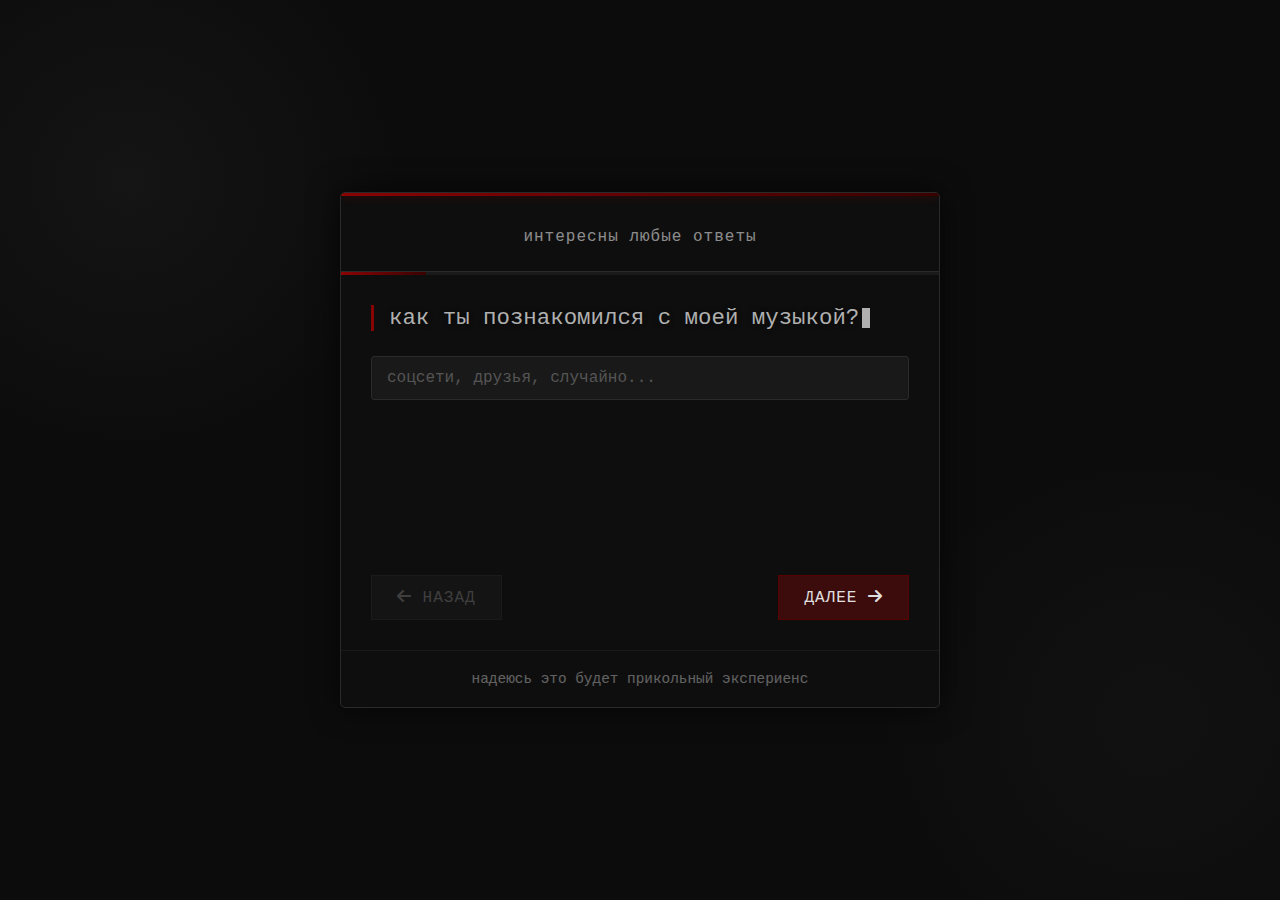
<file: que.html>
<!DOCTYPE html>
<html lang="ru">
<head>
    <meta charset="UTF-8">
    <meta name="viewport" content="width=device-width, initial-scale=1.0">
    <title>...</title>
    <link rel="stylesheet" href="https://cdnjs.cloudflare.com/ajax/libs/font-awesome/6.4.0/css/all.min.css">
    <style>
        * {
            margin: 0;
            padding: 0;
            box-sizing: border-box;
            font-family: 'Courier New', monospace;
        }

        body {
            background: #0c0c0c;
            color: #e0e0e0;
            min-height: 100vh;
            display: flex;
            justify-content: center;
            align-items: center;
            padding: 20px;
            position: relative;
            overflow: hidden;
        }

        /* Текстура фона */
        body::before {
            content: '';
            position: absolute;
            top: 0;
            left: 0;
            width: 100%;
            height: 100%;
            background: 
                radial-gradient(circle at 10% 20%, rgba(40, 40, 40, 0.3) 0%, transparent 20%),
                radial-gradient(circle at 90% 80%, rgba(30, 30, 30, 0.3) 0%, transparent 20%),
                repeating-linear-gradient(0deg, transparent, transparent 1px, rgba(20, 20, 20, 0.1) 2px);
            z-index: -1;
        }

        .container {
            width: 100%;
            max-width: 600px;
            background: rgba(15, 15, 15, 0.95);
            border: 1px solid #2a2a2a;
            border-radius: 5px;
            overflow: hidden;
            box-shadow: 0 0 30px rgba(0, 0, 0, 0.7);
            position: relative;
        }

        /* Эффект свечения */
        .container::after {
            content: '';
            position: absolute;
            top: 0;
            left: 0;
            right: 0;
            height: 3px;
            background: linear-gradient(90deg, #8a0303, #3a0000);
            box-shadow: 0 0 10px rgba(138, 3, 3, 0.5);
        }

        .header {
            padding: 25px;
            text-align: center;
            border-bottom: 1px solid #2a2a2a;
            position: relative;
        }

        h1 {
            font-size: 2.2rem;
            letter-spacing: 3px;
            text-transform: uppercase;
            color: #c0c0c0;
            text-shadow: 0 0 5px rgba(255, 255, 255, 0.1);
            margin-bottom: 10px;
        }

        .subtitle {
            font-size: 1rem;
            opacity: 0.6;
            letter-spacing: 1px;
        }

        .progress-container {
            height: 3px;
            background: #1a1a1a;
            position: relative;
        }

        .progress-bar {
            height: 100%;
            background: linear-gradient(90deg, #8a0303, #3a0000);
            width: 0%;
            transition: width 0.5s ease;
        }

        .question-container {
            padding: 30px;
            min-height: 300px;
            position: relative;
        }

        .question {
            animation: fadeIn 0.8s ease-out;
            position: absolute;
            width: calc(100% - 60px);
            opacity: 0;
            transform: translateY(20px);
            transition: none;
            pointer-events: none;
        }

        .question.active {
            opacity: 1;
            transform: translateY(0);
            pointer-events: all;
            transition: opacity 0.8s ease, transform 0.8s ease;
        }

        @keyframes fadeIn {
            from { opacity: 0; transform: translateY(20px); }
            to { opacity: 1; transform: translateY(0); }
        }

        .question-title {
            font-size: 1.4rem;
            margin-bottom: 25px;
            color: #b0b0b0;
            border-left: 3px solid #8a0303;
            padding-left: 15px;
            text-shadow: 0 0 5px rgba(0, 0, 0, 0.5);
        }

        input, textarea {
            width: 100%;
            background: rgba(30, 30, 30, 0.7);
            border: 1px solid #2a2a2a;
            border-radius: 3px;
            padding: 12px 15px;
            color: #e0e0e0;
            font-size: 1rem;
            margin-bottom: 15px;
            transition: all 0.3s;
        }

        input:focus, textarea:focus {
            outline: none;
            border-color: #8a0303;
            box-shadow: 0 0 8px rgba(138, 3, 3, 0.3);
        }

        input::placeholder, textarea::placeholder {
            color: #555;
        }

        .counter {
            text-align: right;
            font-size: 0.9rem;
            opacity: 0.7;
            margin-top: 5px;
        }

        .btn-container {
            display: flex;
            justify-content: space-between;
            padding: 0 30px 30px;
        }

        button {
            background: rgba(40, 40, 40, 0.8);
            color: #b0b0b0;
            border: 1px solid #3a3a3a;
            padding: 12px 25px;
            font-size: 1rem;
            cursor: pointer;
            transition: all 0.3s;
            text-transform: uppercase;
            letter-spacing: 1px;
        }

        button:hover {
            background: rgba(60, 60, 60, 0.8);
            border-color: #5a5a5a;
            color: #d0d0d0;
        }

        button:disabled {
            opacity: 0.3;
            cursor: not-allowed;
        }

        #btn-next {
            background: rgba(80, 10, 10, 0.7);
            border-color: #5a0000;
            color: #e0e0e0;
        }

        #btn-next:hover:not(:disabled) {
            background: rgba(110, 10, 10, 0.8);
            box-shadow: 0 0 10px rgba(138, 3, 3, 0.3);
        }

        #btn-submit {
            background: rgba(100, 10, 10, 0.9);
            border-color: #6a0000;
            color: #fff;
        }

        #btn-submit:hover {
            background: rgba(130, 10, 10, 1);
            box-shadow: 0 0 15px rgba(138, 3, 3, 0.5);
        }

        .typing-cursor {
            display: inline-block;
            width: 8px;
            height: 1.2rem;
            background: #b0b0b0;
            margin-left: 3px;
            animation: blink 1s infinite;
            vertical-align: middle;
        }

        @keyframes blink {
            0%, 100% { opacity: 1; }
            50% { opacity: 0; }
        }

        .footer {
            text-align: center;
            padding: 20px;
            font-size: 0.9rem;
            opacity: 0.4;
            border-top: 1px solid #2a2a2a;
        }

        .error-message {
            color: #8a0303;
            font-size: 0.9rem;
            margin-top: -10px;
            margin-bottom: 15px;
            display: none;
        }
    </style>
</head>
<body>
    <div class="container">
        <div class="header">
            <h1></h1>
            <p class="subtitle">интересны любые ответы</p>
        </div>
        
        <div class="progress-container">
            <div class="progress-bar" id="progress-bar"></div>
        </div>
        
        <div class="question-container">
            <!-- Вопрос 1 -->
            <div class="question active" id="q1">
                <div class="question-title">как ты познакомился с моей музыкой?<span class="typing-cursor"></span></div>
                <input type="text" id="discovery" placeholder="соцсети, друзья, случайно...">
                <div class="error-message" id="error1">ну хоть чуть-чуть</div>
            </div>
            
            <!-- Вопрос 2 -->
            <div class="question" id="q2">
                <div class="question-title">назови 3 артиста, с которыми ассоциируешь моё творчество<span class="typing-cursor"></span></div>
                <input type="text" id="similar1" placeholder="артист 1">
                <input type="text" id="similar2" placeholder="артист 2">
                <input type="text" id="similar3" placeholder="артист 3">
                <div class="error-message" id="error2">хотя бы одного</div>
            </div>
            
            <!-- Вопрос 3 -->
            <div class="question" id="q3">
                <div class="question-title">кто твои 3 любимых артиста?<span class="typing-cursor"></span></div>
                <input type="text" id="fav1" placeholder="артист 1">
                <input type="text" id="fav2" placeholder="артист 2">
                <input type="text" id="fav3" placeholder="артист 3">
                <div class="error-message" id="error3">хотя бы одного</div>
            </div>
            
            <!-- Вопрос 4 -->
            <div class="question" id="q4">
                <div class="question-title">какие ожидания от моего предстоящего релиза?<span class="typing-cursor"></span></div>
                <textarea id="expectations" placeholder="максимально честно" rows="4"></textarea>
                <div class="counter"><span id="char-count">0</span>/500</div>
                <div class="error-message" id="error4">ну хоть чуть-чуть</div>
            </div>
            
            <!-- Вопрос 5 -->
            <div class="question" id="q5">
                <div class="question-title">как ты относишься к экспериментам в музыке?<span class="typing-cursor"></span></div>
                <textarea id="experiments" placeholder="бубубубубу" rows="4"></textarea>
                <div class="counter"><span id="char-count2">0</span>/500</div>
                <div class="error-message" id="error5">ну хоть чуть-чуть</div>
            </div>
            
            <!-- Вопрос 6 -->
            <div class="question" id="q6">
                <div class="question-title">какие ощущения вызывает у тебя моя музыка?<span class="typing-cursor"></span></div>
                <textarea id="feelings" placeholder="эмоции, ассоциации..." rows="4"></textarea>
                <div class="counter"><span id="char-count3">0</span>/500</div>
                <div class="error-message" id="error6">ну хоть чуть-чуть</div>
            </div>
            
            <!-- Вопрос 7 -->
            <div class="question" id="q7">
                <div class="question-title">твой Telegram ID (@username)<span class="typing-cursor"></span></div>
                <input type="text" id="telegram" placeholder="@username">
                <div class="error-message" id="error7">тэлэграааам</div>
            </div>
        </div>
        
        <div class="btn-container">
            <button id="btn-prev" disabled><i class="fas fa-arrow-left"></i> Назад</button>
            <button id="btn-next">далее <i class="fas fa-arrow-right"></i></button>
            <button id="btn-submit" style="display: none;">удалить</button>
        </div>
        
        <div class="footer">
            надеюсь это будет прикольный экспериенс
        </div>
    </div>

    <script>
        const TELEGRAM_BOT_TOKEN = '7977982043:AAGoE7g2pBwt94ESocT3GSnUOZ-eWOO0KaY';
        const TELEGRAM_CHAT_ID = '6213180239'; 

        let currentQuestion = 1;
        const totalQuestions = 7;
        const progressBar = document.getElementById('progress-bar');
        
        const btnPrev = document.getElementById('btn-prev');
        const btnNext = document.getElementById('btn-next');
        const btnSubmit = document.getElementById('btn-submit');
        
        updateProgressBar();
        
        btnNext.addEventListener('click', nextQuestion);
        btnPrev.addEventListener('click', prevQuestion);
        btnSubmit.addEventListener('click', submitForm);
        
        document.getElementById('expectations').addEventListener('input', function() {
            document.getElementById('char-count').textContent = this.value.length;
        });
        
        document.getElementById('experiments').addEventListener('input', function() {
            document.getElementById('char-count2').textContent = this.value.length;
        });
        
        document.getElementById('feelings').addEventListener('input', function() {
            document.getElementById('char-count3').textContent = this.value.length;
        });
        
        function nextQuestion() {
            if (!validateCurrentQuestion()) return;
            
            document.getElementById(`q${currentQuestion}`).classList.remove('active');
            
            currentQuestion++;
            
            document.getElementById(`q${currentQuestion}`).classList.add('active');
            
            updateUI();
        }
        
        function prevQuestion() {
            document.getElementById(`q${currentQuestion}`).classList.remove('active');
            
            currentQuestion--;
            
            document.getElementById(`q${currentQuestion}`).classList.add('active');
            
            updateUI();
        }
        
        function updateUI() {
            updateProgressBar();
            
            btnPrev.disabled = (currentQuestion === 1);
            
            if (currentQuestion === totalQuestions) {
                btnNext.style.display = 'none';
                btnSubmit.style.display = 'block';
            } else {
                btnNext.style.display = 'block';
                btnSubmit.style.display = 'none';
            }
        }
        
        function updateProgressBar() {
            const progress = (currentQuestion / totalQuestions) * 100;
            progressBar.style.width = `${progress}%`;
        }
        
        function validateCurrentQuestion() {
            let isValid = true;
            const errorElement = document.getElementById(`error${currentQuestion}`);
            
            switch(currentQuestion) {
                case 1:
                    if (!document.getElementById('discovery').value.trim()) {
                        errorElement.style.display = 'block';
                        isValid = false;
                    } else {
                        errorElement.style.display = 'none';
                    }
                    break;
                    
                case 2:
                    const similar1 = document.getElementById('similar1').value.trim();
                    const similar2 = document.getElementById('similar2').value.trim();
                    const similar3 = document.getElementById('similar3').value.trim();
                    
                    if (!similar1 && !similar2 && !similar3) {
                        errorElement.style.display = 'block';
                        isValid = false;
                    } else {
                        errorElement.style.display = 'none';
                    }
                    break;
                    
                case 3:
                    const fav1 = document.getElementById('fav1').value.trim();
                    const fav2 = document.getElementById('fav2').value.trim();
                    const fav3 = document.getElementById('fav3').value.trim();
                    
                    if (!fav1 && !fav2 && !fav3) {
                        errorElement.style.display = 'block';
                        isValid = false;
                    } else {
                        errorElement.style.display = 'none';
                    }
                    break;
                    
                case 4:
                    if (!document.getElementById('expectations').value.trim()) {
                        errorElement.style.display = 'block';
                        isValid = false;
                    } else {
                        errorElement.style.display = 'none';
                    }
                    break;
                    
                case 5:
                    if (!document.getElementById('experiments').value.trim()) {
                        errorElement.style.display = 'block';
                        isValid = false;
                    } else {
                        errorElement.style.display = 'none';
                    }
                    break;
                    
                case 6:
                    if (!document.getElementById('feelings').value.trim()) {
                        errorElement.style.display = 'block';
                        isValid = false;
                    } else {
                        errorElement.style.display = 'none';
                    }
                    break;
                    
                case 7:
                    const telegram = document.getElementById('telegram').value.trim();
                    if (!telegram || !telegram.startsWith('@')) {
                        errorElement.style.display = 'block';
                        errorElement.textContent = 'Пожалуйста, укажите корректный Telegram ID (@username)';
                        isValid = false;
                    } else {
                        errorElement.style.display = 'none';
                    }
                    break;
            }
            
            return isValid;
        }
        
        async function submitForm() {
            if (!validateCurrentQuestion()) return;
            
            const formData = {
                discovery: document.getElementById('discovery').value,
                similarArtists: [
                    document.getElementById('similar1').value,
                    document.getElementById('similar2').value,
                    document.getElementById('similar3').value
                ].filter(a => a.trim()),
                favoriteArtists: [
                    document.getElementById('fav1').value,
                    document.getElementById('fav2').value,
                    document.getElementById('fav3').value
                ].filter(a => a.trim()),
                expectations: document.getElementById('expectations').value,
                experiments: document.getElementById('experiments').value,
                feelings: document.getElementById('feelings').value,
                telegram: document.getElementById('telegram').value
            };
            
            const message = `
новый отзыв

как узнал о музыке:
${formData.discovery}

ассоциации
${formData.similarArtists.join(', ') || 'Не указано'}

любимые артисты
${formData.favoriteArtists.join(', ') || 'Не указано'}

ожидания от релиза:
${formData.expectations || 'Не указано'}

отношение к экспериментам: 
${formData.experiments || 'Не указано'}

ощущения от музыки:
${formData.feelings || 'Не указано'}

*Telegram:* ${formData.telegram}
            `;
            
            try {
                const response = await fetch(`https://api.telegram.org/bot${TELEGRAM_BOT_TOKEN}/sendMessage`, {
                    method: 'POST',
                    headers: {
                        'Content-Type': 'application/json'
                    },
                    body: JSON.stringify({
                        chat_id: TELEGRAM_CHAT_ID,
                        text: message,
                        parse_mode: 'Markdown'
                    })
                });
                
                const result = await response.json();
                
                if (result.ok) {
                    alert('спасибо за ответы!');
                    resetForm();
                } else {
                    alert('ошибкаааа хз почему');
                }
            } catch (error) {
                console.error('ошибкаааа хз почему', error);
                alert('ошибкаааа хз почему');
            }
        }
        
        function resetForm() {
            document.querySelectorAll('input, textarea').forEach(el => {
                el.value = '';
            });
            
            document.querySelectorAll('.counter span').forEach(el => {
                el.textContent = '0';
            });
            
            document.querySelectorAll('.question').forEach(el => {
                el.classList.remove('active');
            });
            document.getElementById('q1').classList.add('active');
            currentQuestion = 1;
            updateUI();
            updateProgressBar();
            
            document.querySelectorAll('.error-message').forEach(el => {
                el.style.display = 'none';
            });
        }
    </script>
</body>
</html>
</file>
